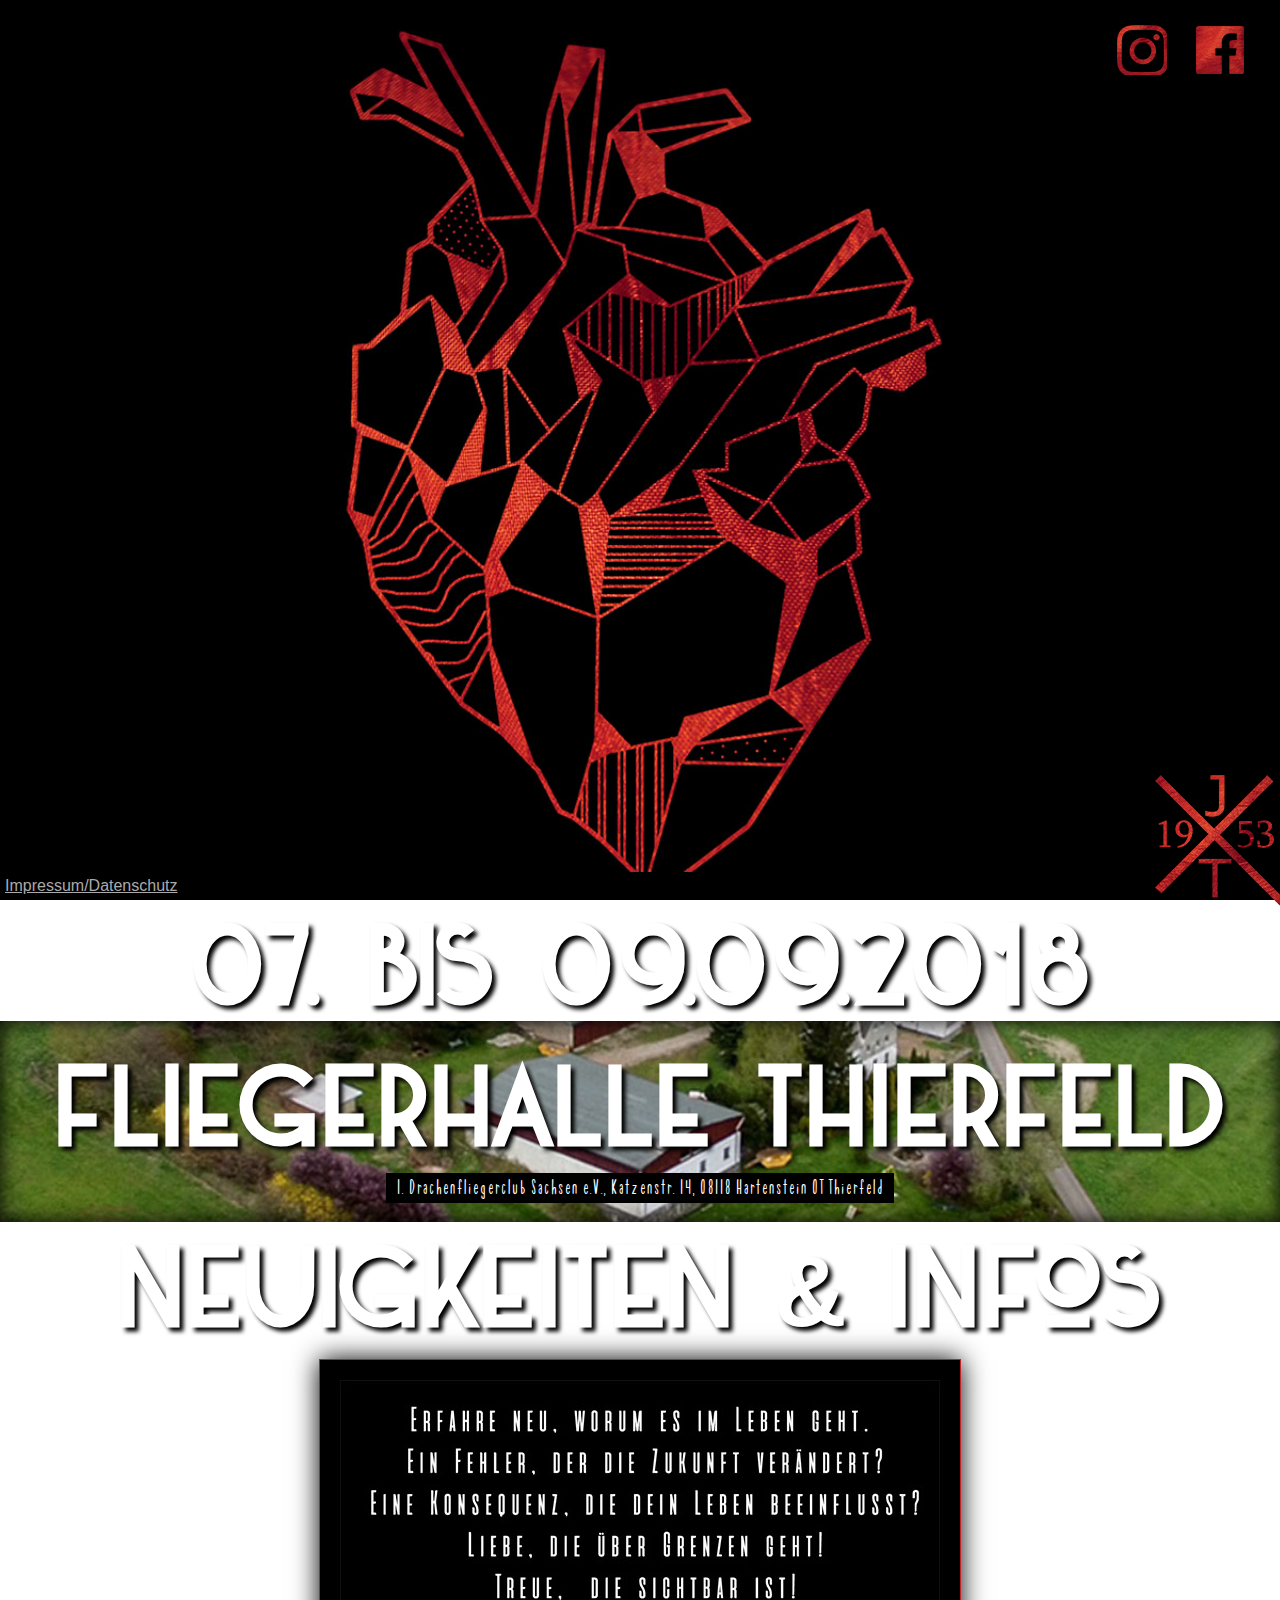
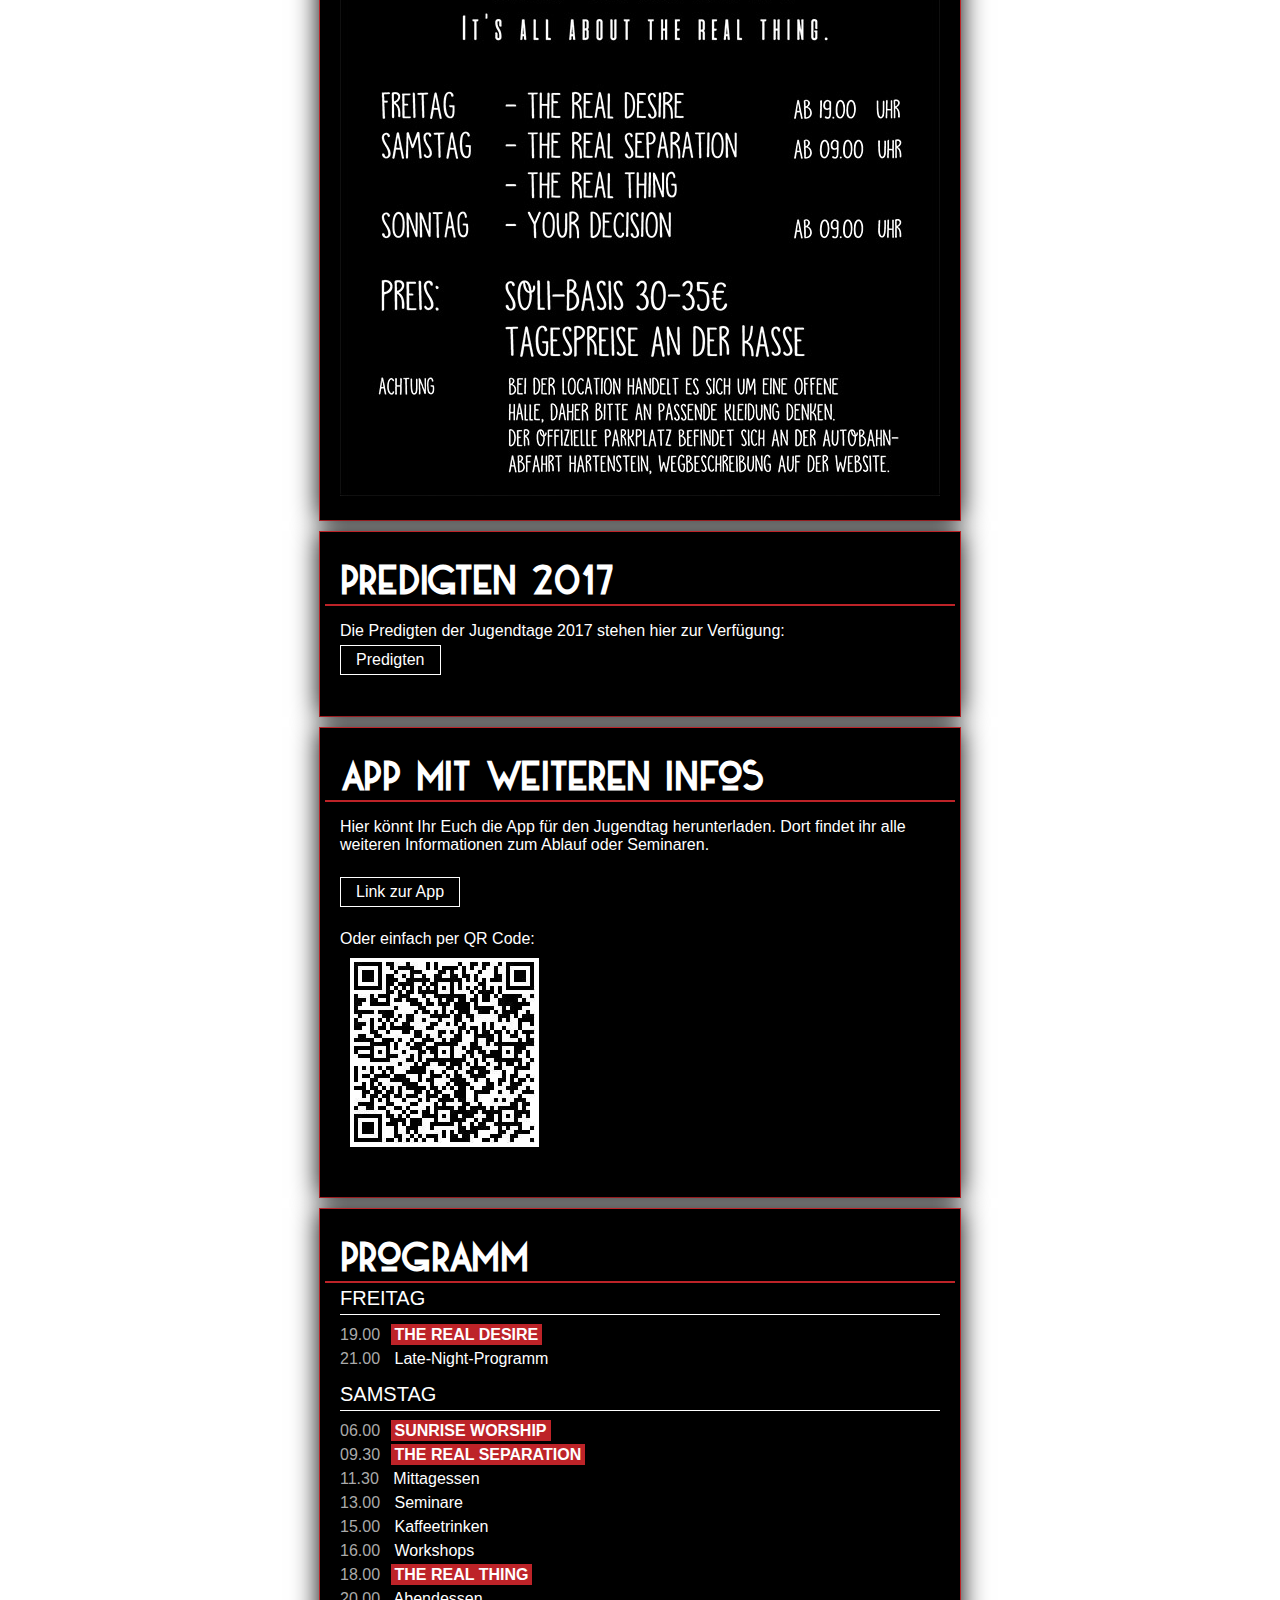
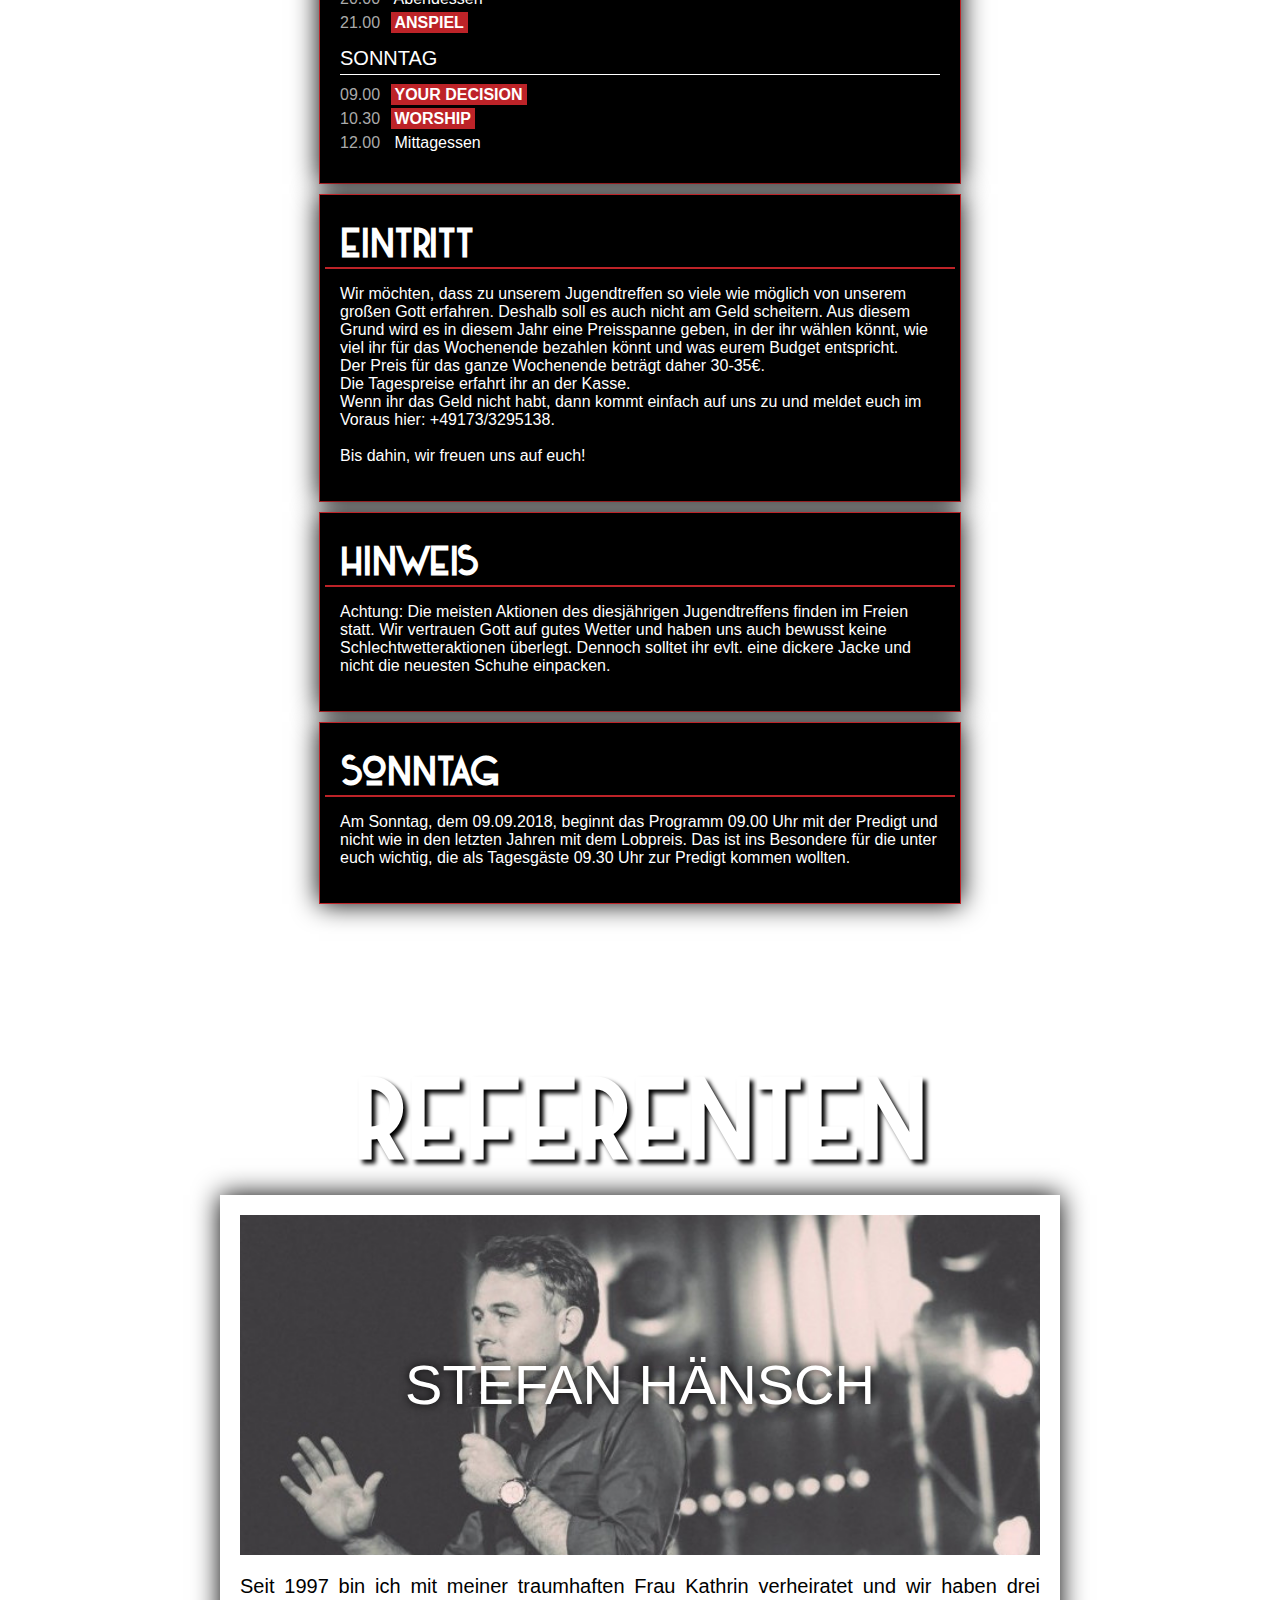
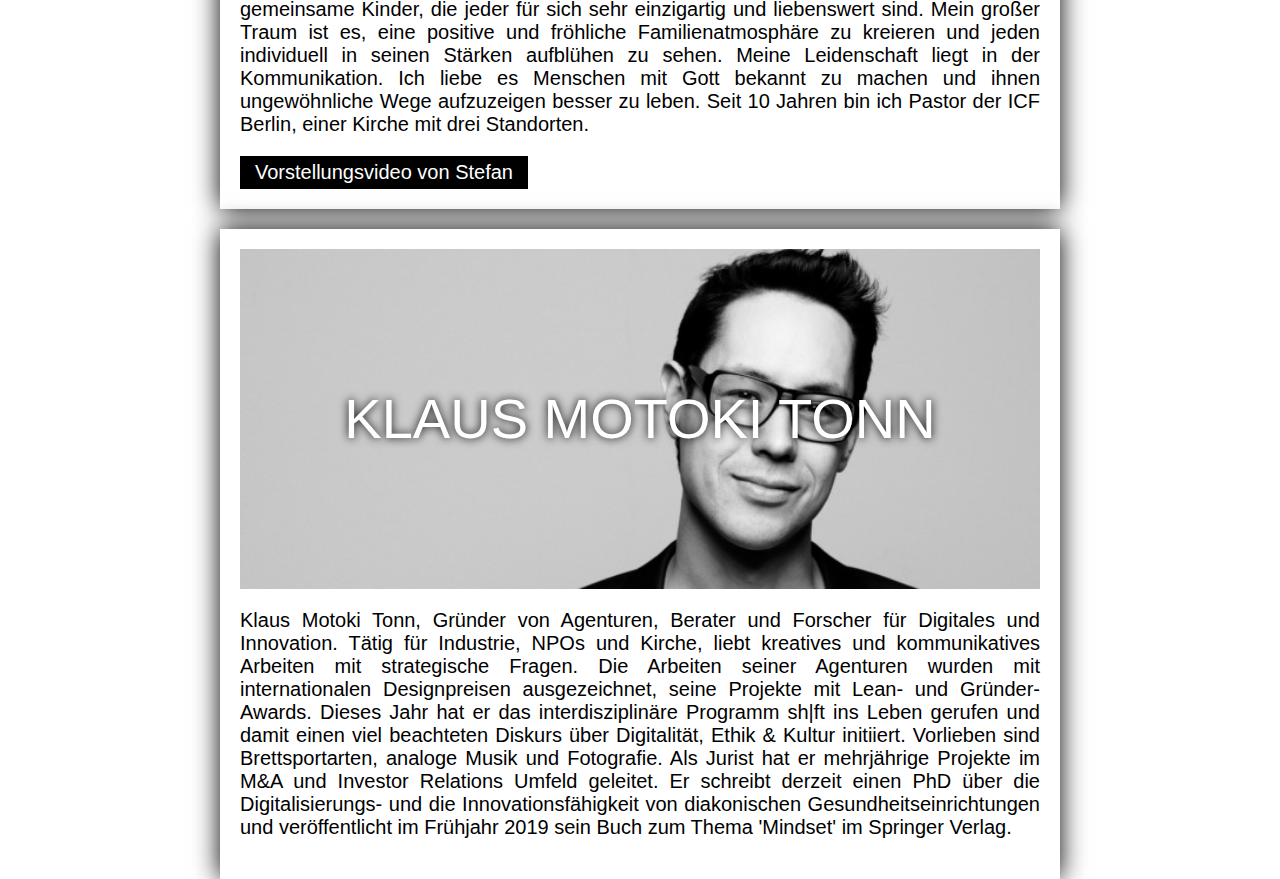
<file: index.html>
<!DOCTYPE html>

<html xmlns="http://www.w3.org/1999/xhtml" lang="de" xml:lang="de">

<head>
  <title>THE REAL THING - Thierfelder Jugendtreffen 2018</title>
  <meta http-equiv="content-type" content="text/html; charset=utf-8">
  <meta name="author" content="Jonas Keidel" />
  <meta name="description" content="Thierfelder Jugendtreffen" />
  <meta name="keywords" content="Thierfelder, Jugendtreffen, Thierfeld, Jugendtreffen">
  <meta name="robots" content="index" />
  <link href='css/style.css' rel='stylesheet' type='text/css'>
  <meta content='width=500, initial-scale=0.6, maximum-scale=0.6, minimum-scale=0.6' name='viewport'>
  <script
    src="https://code.jquery.com/jquery-3.1.1.min.js"
    integrity="sha256-hVVnYaiADRTO2PzUGmuLJr8BLUSjGIZsDYGmIJLv2b8="
    crossorigin="anonymous"></script>
  <script type="text/javascript">
    (function($) {
        $.fn.goTo = function() {
            $('html, body').animate({
                scrollTop: $(this).offset().top + 'px'
            }, 'medium');
            return this; // for chaining...
        }
    })(jQuery);
  </script>
</head>

<body>
  <div class="section" id="first">
    <div id="banner"></div>
    <div id="scroll_down"><a href="javascript:$('#infos').goTo();">weiter</a></div>
  </div>
  <div class="section" id="infos">
    <h1 class="text white">07. bis 09.09.2018</h1>
    <div id="where">
      <h1>Fliegerhalle Thierfeld</h1>
      <span class="small bg_black">
        1. Drachenfliegerclub Sachsen e.V., Katzenstr. 14, 08118 Hartenstein OT Thierfeld
      </span>
    </div>
  </div>
  <div class="section" id="news">
    <h1 class="text white">Neuigkeiten & Infos</h1>
    <div class="news flyer">
      <img src="img/info.jpg" alt="infos" />
    </div>
    <div class="news">
      <h3>Predigten 2017</h3>
      <p>
      	Die Predigten der Jugendtage 2017 stehen hier zur Verfügung: <br />
	<a href="https://drive.google.com/open?id=0Bx_Yhp3ymkGoY19Bcy05elBsek0">Predigten</a>
      </p>
    </div>
    <div class="news">
      <h3>App mit weiteren Infos</h3>
      <p>
      	Hier könnt Ihr Euch die App für den Jugendtag herunterladen. Dort findet 
	      ihr alle weiteren Informationen zum Ablauf oder Seminaren.<br />
	      <br />
	      <a href="https://apps-eu01.app-controller.net/d718ec37-ece2-443b-b5aa-3b4db2e976a0/app/index.html">Link zur App</a>
	      <br /><br />
        Oder einfach per QR Code: <br />
        <img id="qr" src="img/qr.jpg" alt="QR Code" />
      </p>
    </div>
    <div class="news">
      <h3>Programm</h3>
      <span class="programm_day">Freitag</span>
      <ul class="programm">
        <li>
          <span class="programm_time">19.00</span>
          <b>THE REAL DESIRE</b>
        </li>
        <li>
          <span class="programm_time">21.00</span>
          Late-Night-Programm
        </li>
      </ul>
      <span class="programm_day">Samstag</span>
      <ul class="programm">
        <li>
          <span class="programm_time">06.00</span>
          <b>SUNRISE WORSHIP</b>
        </li>
        <li>
          <span class="programm_time">09.30</span>
          <b>THE REAL SEPARATION</b>
        </li>
        <li>
          <span class="programm_time">11.30</span>
          Mittagessen
        </li>
        <li>
          <span class="programm_time">13.00</span>
          Seminare
        </li>
        <li>
          <span class="programm_time">15.00</span>
          Kaffeetrinken
        </li>
        <li>
          <span class="programm_time">16.00</span>
          Workshops
        </li>
        <li>
          <span class="programm_time">18.00</span>
          <b>THE REAL THING</b>
        </li>
        <li>
          <span class="programm_time">20.00</span>
          Abendessen
        </li>
        <li>
          <span class="programm_time">21.00</span>
          <b>ANSPIEL</b>
        </li>
      </ul>
      <span class="programm_day">Sonntag</span>
      <ul class="programm">
        <li>
          <span class="programm_time">09.00</span>
          <b>YOUR DECISION</b>
        </li>
        <li>
          <span class="programm_time">10.30</span>
          <b>WORSHIP</b>
        </li>
        <li>
          <span class="programm_time">12.00</span>
          Mittagessen
        </li>
      </ul>
    </div>
    <div class="news">
      <h3>Eintritt</h3>
      <p>
      Wir möchten, dass zu unserem Jugendtreffen so viele wie möglich von
      unserem großen Gott erfahren. Deshalb soll es auch nicht am Geld
      scheitern. Aus diesem Grund wird es in diesem Jahr eine Preisspanne geben,
      in der ihr wählen könnt, wie viel ihr für das Wochenende bezahlen könnt
      und was eurem Budget entspricht.<br />
      Der Preis für das ganze Wochenende beträgt daher 30-35€.<br />
      Die Tagespreise erfahrt ihr an der Kasse.<br />
      Wenn ihr das Geld nicht habt, dann kommt einfach auf uns zu und meldet
      euch im Voraus hier: +49173/3295138.<br /><br />
      Bis dahin, wir freuen uns auf euch!
      </p>
    </div>
    <div class="news">
      <h3>Hinweis</h3>
      <p>
      Achtung: Die meisten Aktionen des diesjährigen Jugendtreffens finden im
      Freien statt. Wir vertrauen Gott auf gutes Wetter und haben uns auch
      bewusst keine Schlechtwetteraktionen überlegt. Dennoch solltet ihr evlt.
      eine dickere Jacke und nicht die neuesten Schuhe einpacken.
      </p>
    </div>
    <div class="news">
      <h3>Sonntag</h3>
      <p>
      Am Sonntag, dem 09.09.2018, beginnt das Programm 09.00 Uhr mit der Predigt
      und nicht wie in den letzten Jahren mit dem Lobpreis. Das ist ins
      Besondere für die unter euch wichtig, die als Tagesgäste 09.30 Uhr zur
      Predigt kommen wollten.
      </p>
    </div>
  </div>
  <div class="section" id="referenten">
    <h1 class="text white">Referenten</h1>
    <div class="referent">
      <div class="referent_header stefan">Stefan Hänsch</div>
      <p>
        Seit 1997 bin ich mit meiner traumhaften Frau Kathrin verheiratet und
        wir haben drei gemeinsame Kinder, die jeder für sich sehr einzigartig
        und liebenswert sind. Mein großer Traum ist es, eine positive und
        fröhliche Familienatmosphäre zu kreieren und jeden individuell in seinen
        Stärken aufblühen zu sehen. Meine Leidenschaft liegt in der
        Kommunikation. Ich liebe es Menschen mit Gott bekannt zu machen und
        ihnen ungewöhnliche Wege aufzuzeigen besser zu leben. Seit 10 Jahren bin
        ich Pastor der ICF Berlin, einer Kirche mit drei Standorten.
      </p>
      <a href="https://drive.google.com/open?id=1l83xk_Bjz_n0a2u5t3sWmMAaDXFy0yhA">
        Vorstellungsvideo von Stefan
      </a>
    </div>
    <div class="referent">
      <div class="referent_header motoki">Klaus Motoki Tonn</div>
      <p>
        Klaus Motoki Tonn, Gründer von Agenturen, Berater und Forscher für
        Digitales und Innovation. Tätig für Industrie, NPOs und Kirche, liebt
        kreatives und kommunikatives Arbeiten mit strategische Fragen. Die
        Arbeiten seiner Agenturen wurden mit internationalen Designpreisen
        ausgezeichnet, seine Projekte mit Lean- und Gründer-Awards. Dieses Jahr
        hat er das interdisziplinäre Programm sh|ft ins Leben gerufen und damit
        einen viel beachteten Diskurs über Digitalität, Ethik & Kultur
        initiiert. Vorlieben sind Brettsportarten, analoge Musik und Fotografie.
        Als Jurist hat er mehrjährige Projekte im M&A und Investor Relations
        Umfeld geleitet. Er schreibt derzeit einen PhD über die
        Digitalisierungs- und die Innovationsfähigkeit von diakonischen
        Gesundheitseinrichtungen und veröffentlicht im Frühjahr 2019 sein Buch
        zum Thema 'Mindset' im Springer Verlag.
      </p>
    </div>
  </div>
  <div id="footer">
    <a href="/impressum.html">Impressum/Datenschutz</a>
  </div>

  <div id="logo"></div>
  <div id="social">
    <a href="https://www.instagram.com/jugendtreffen_thierfeld">
      <img src="img/instagram.png" alt="Instagram" />
    </a>
    <a href="https://www.facebook.com/thierfeld.jugendtreffen">
      <img src="img/facebook.png" alt="Facebook" />
    </a>
  </div>

<!-- Piwik -->
<script type="text/javascript">
  var _paq = _paq || [];
  /* tracker methods like "setCustomDimension" should be called before "trackPageView" */
  _paq.push(['trackPageView']);
  _paq.push(['enableLinkTracking']);
  (function() {
    var u="//piwik.verfriemlt.de/";
    _paq.push(['setTrackerUrl', u+'piwik.php']);
    _paq.push(['setSiteId', '1']);
    var d=document, g=d.createElement('script'), s=d.getElementsByTagName('script')[0];
    g.type='text/javascript'; g.async=true; g.defer=true; g.src=u+'piwik.js'; s.parentNode.insertBefore(g,s);
  })();
</script>
<noscript><p><img src="//piwik.verfriemlt.de/piwik.php?idsite=1&rec=1" style="border:0;" alt="" /></p></noscript>
<!-- End Piwik Code -->
</body>
</html>
</file>
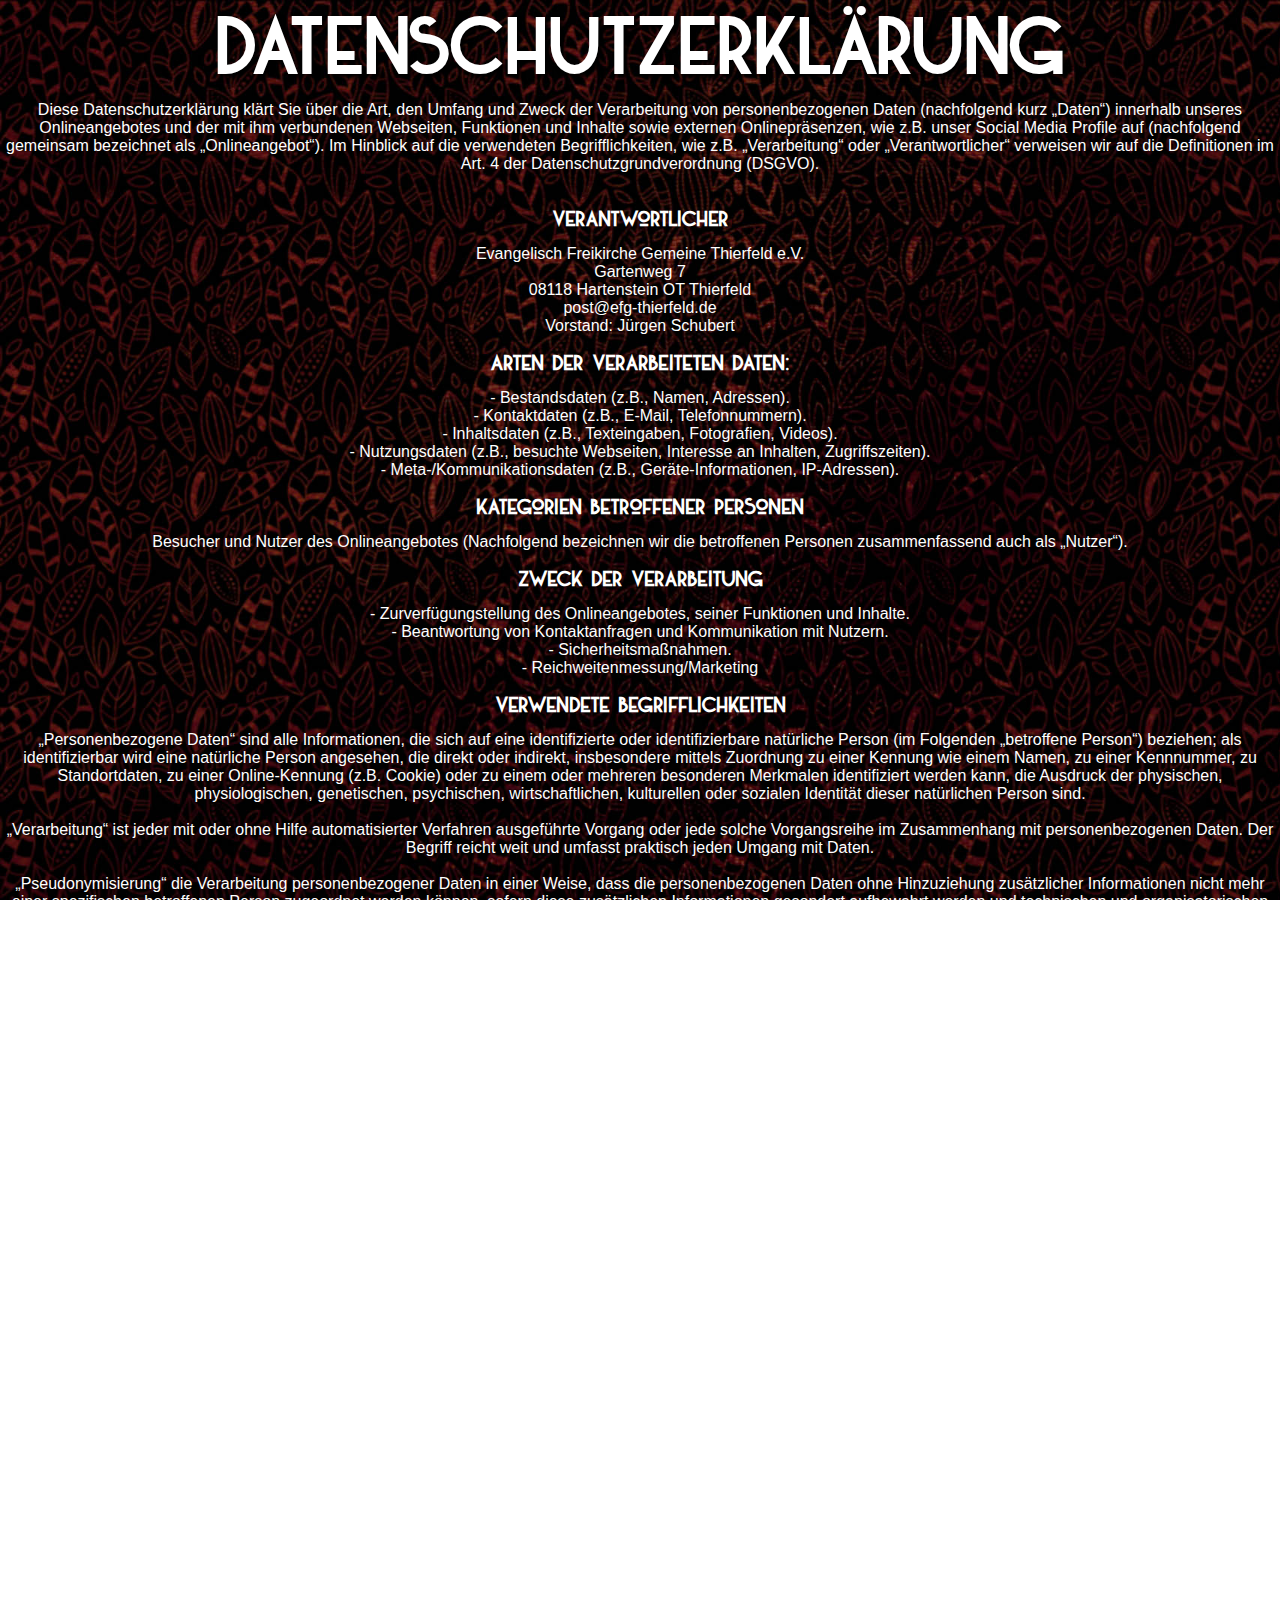
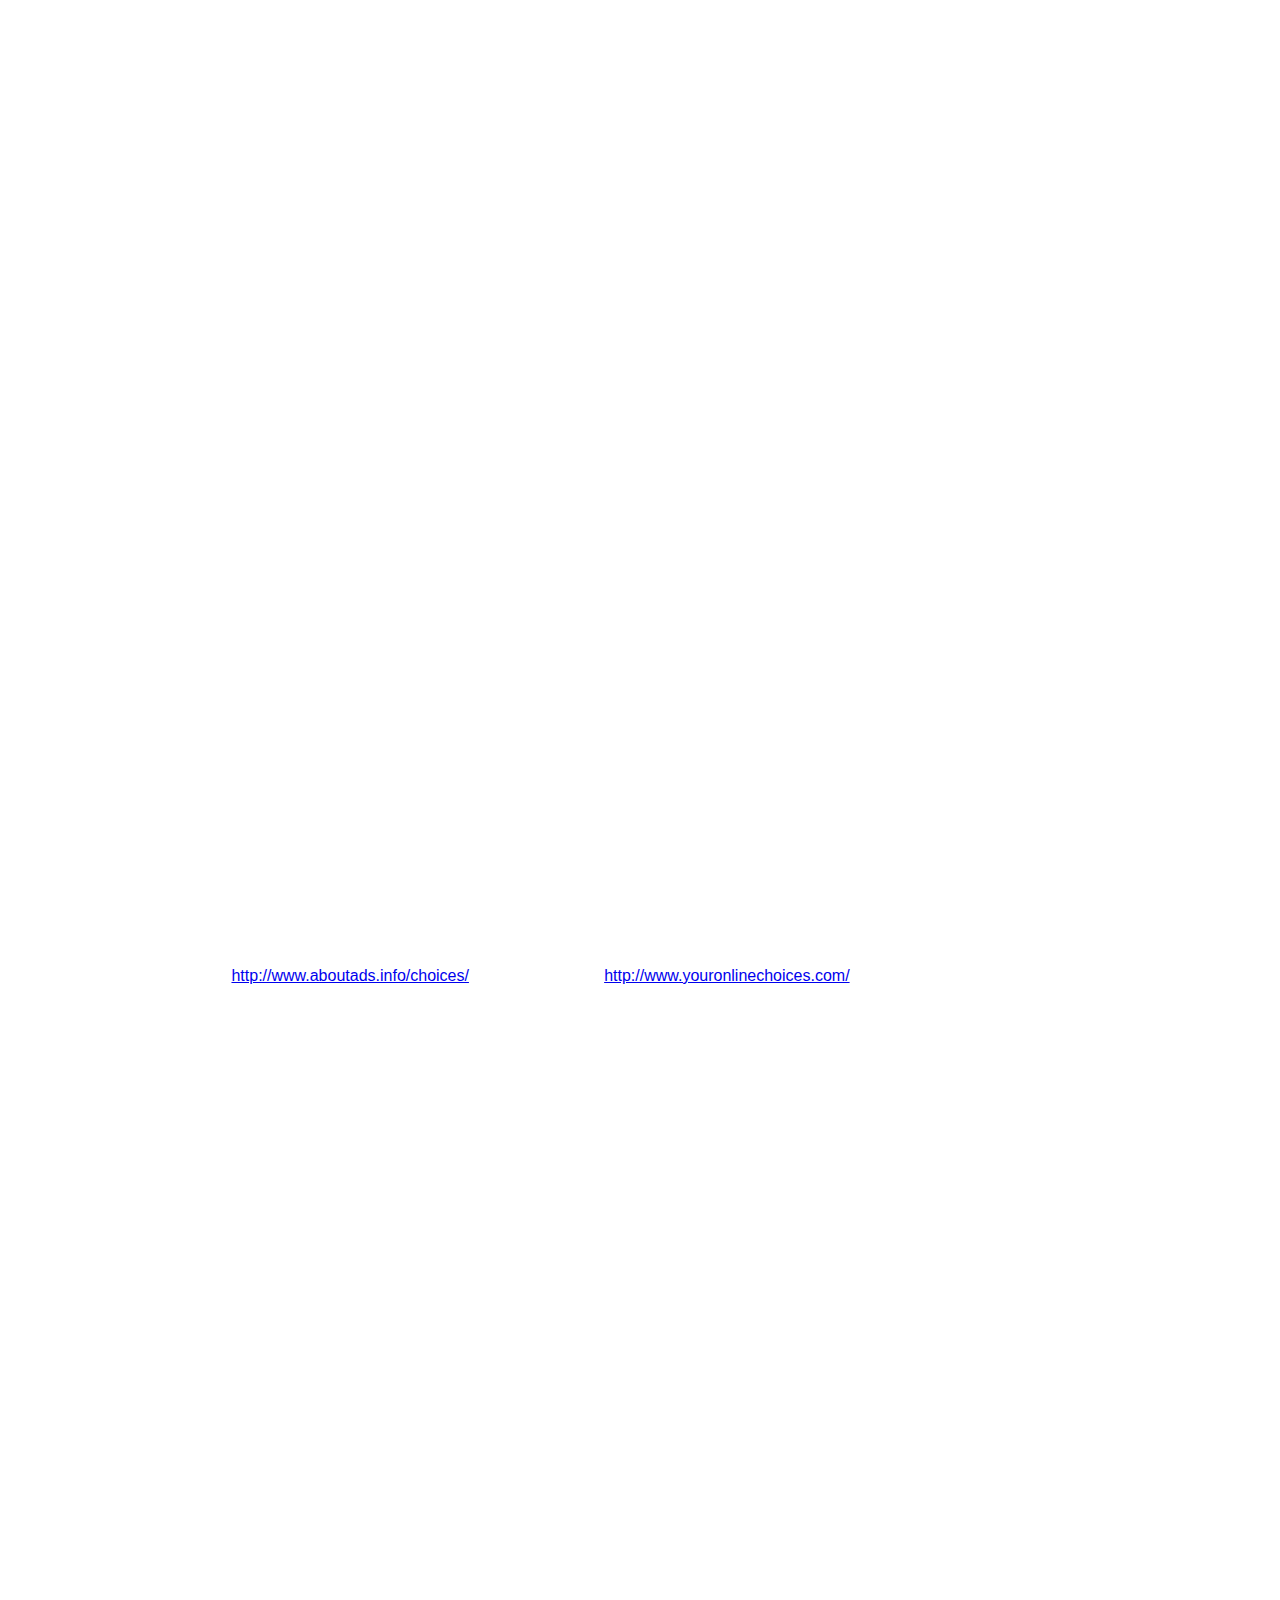
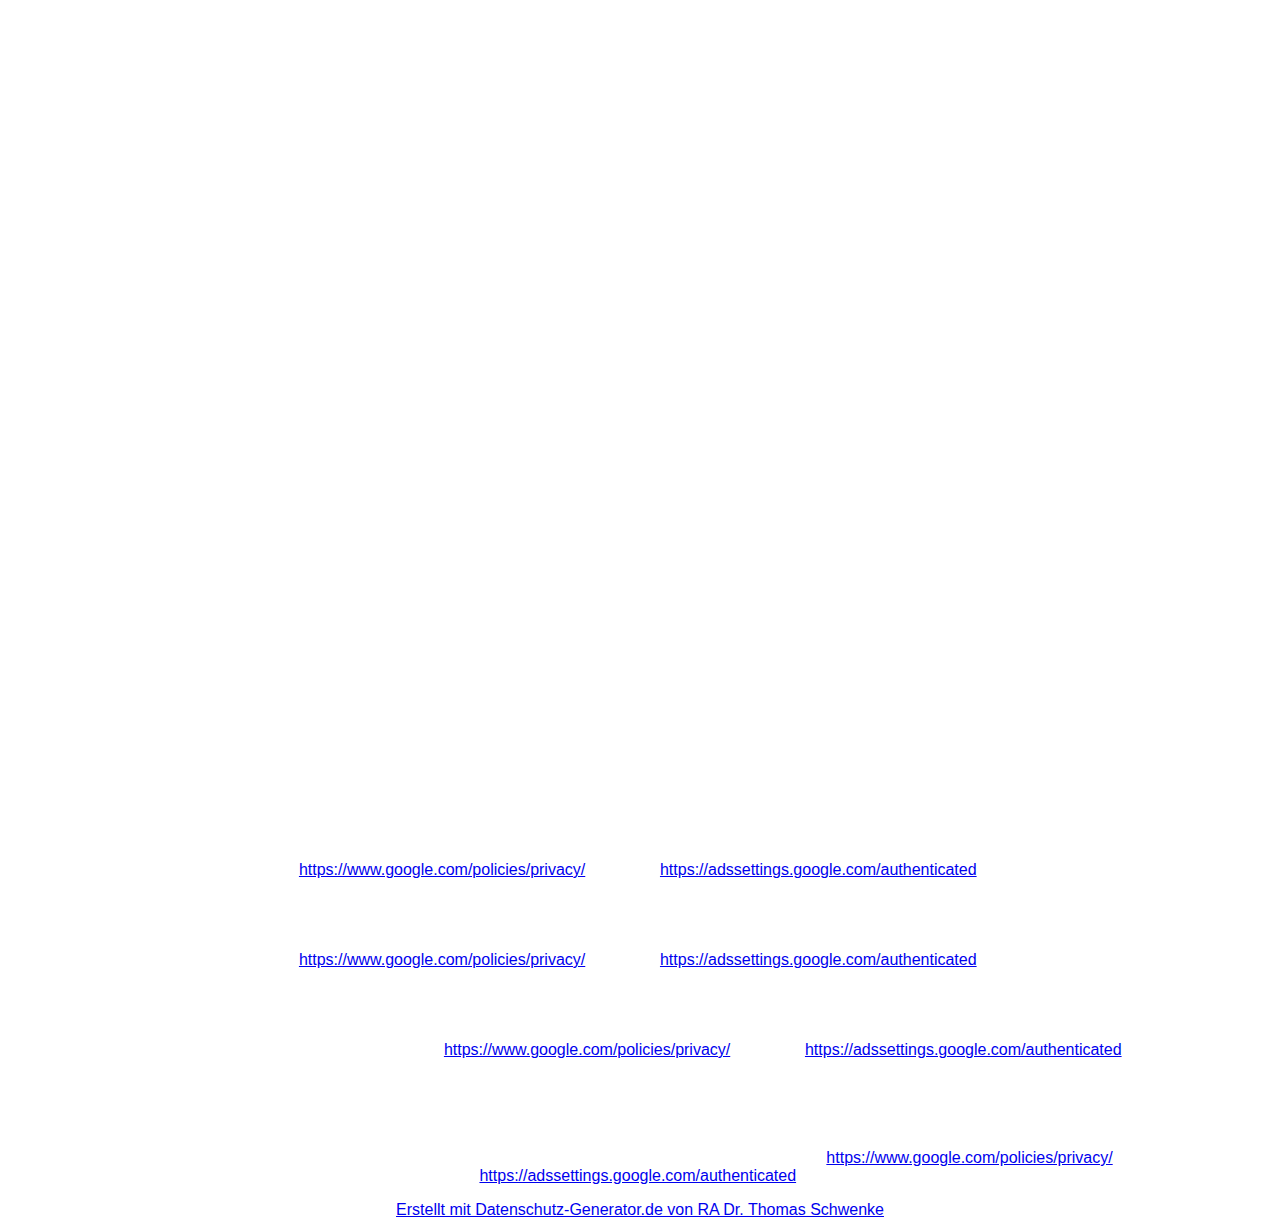
<file: impressum.html>
<!DOCTYPE html>

<html xmlns="http://www.w3.org/1999/xhtml" lang="de" xml:lang="de">

<head>
  <title>THE REAL THING - Thierfelder Jugendtreffen 2018 - Impressum</title>
  <meta http-equiv="content-type" content="text/html; charset=utf-8">
  <meta name="author" content="Jonas Keidel" />
  <meta name="description" content="Thierfelder Jugendtreffen" />
  <meta name="keywords" content="Thierfelder, Jugendtreffen, Thierfeld, Jugendtreffen">
  <meta name="robots" content="index" />
  <link href='css/style.css' rel='stylesheet' type='text/css'>
  <meta content='width=500, initial-scale=0.6, maximum-scale=0.6, minimum-scale=0.6' name='viewport'>
</head>

<body>
  <div class="section" id="datenschutz">
<h2>Datenschutzerklärung</h2><h3 id="dsg-general-intro"></h3><p>Diese Datenschutzerklärung klärt Sie über die Art, den Umfang und Zweck der Verarbeitung von personenbezogenen Daten (nachfolgend kurz „Daten“) innerhalb unseres Onlineangebotes und der mit ihm verbundenen Webseiten, Funktionen und Inhalte sowie externen Onlinepräsenzen, wie z.B. unser Social Media Profile auf (nachfolgend gemeinsam bezeichnet als „Onlineangebot“). Im Hinblick auf die verwendeten Begrifflichkeiten, wie z.B. „Verarbeitung“ oder „Verantwortlicher“ verweisen wir auf die Definitionen im Art. 4 der Datenschutzgrundverordnung (DSGVO).<br>
<br>
</p><h3 id="dsg-general-controller">Verantwortlicher</h3><p><span class="tsmcontroller">Evangelisch Freikirche Gemeine Thierfeld e.V.<br>
Gartenweg 7<br>
08118 Hartenstein OT Thierfeld<br>
post@efg-thierfeld.de<br>
Vorstand: Jürgen Schubert </span></p><h3 id="dsg-general-datatype">Arten der verarbeiteten Daten:</h3><p>-	Bestandsdaten (z.B., Namen, Adressen).<br>
-	Kontaktdaten (z.B., E-Mail, Telefonnummern).<br>
-	Inhaltsdaten (z.B., Texteingaben, Fotografien, Videos).<br>
-	Nutzungsdaten (z.B., besuchte Webseiten, Interesse an Inhalten, Zugriffszeiten).<br>
-	Meta-/Kommunikationsdaten (z.B., Geräte-Informationen, IP-Adressen).<br>
</p><h3 id="dsg-general-datasubjects">Kategorien betroffener Personen</h3><p>Besucher und Nutzer des Onlineangebotes (Nachfolgend bezeichnen wir die betroffenen Personen zusammenfassend auch als „Nutzer“).<br>
</p><h3 id="dsg-general-purpose">Zweck der Verarbeitung</h3><p>-	Zurverfügungstellung des Onlineangebotes, seiner Funktionen und  Inhalte.<br>
-	Beantwortung von Kontaktanfragen und Kommunikation mit Nutzern.<br>
-	Sicherheitsmaßnahmen.<br>
-	Reichweitenmessung/Marketing<br>
<span class="tsmcom"></span></p><h3 id="dsg-general-terms">Verwendete Begrifflichkeiten </h3><p>„Personenbezogene Daten“ sind alle Informationen, die sich auf eine identifizierte oder identifizierbare natürliche Person (im Folgenden „betroffene Person“) beziehen; als identifizierbar wird eine natürliche Person angesehen, die direkt oder indirekt, insbesondere mittels Zuordnung zu einer Kennung wie einem Namen, zu einer Kennnummer, zu Standortdaten, zu einer Online-Kennung (z.B. Cookie) oder zu einem oder mehreren besonderen Merkmalen identifiziert werden kann, die Ausdruck der physischen, physiologischen, genetischen, psychischen, wirtschaftlichen, kulturellen oder sozialen Identität dieser natürlichen Person sind.<br>
<br>
„Verarbeitung“ ist jeder mit oder ohne Hilfe automatisierter Verfahren ausgeführte Vorgang oder jede solche Vorgangsreihe im Zusammenhang mit personenbezogenen Daten. Der Begriff reicht weit und umfasst praktisch jeden Umgang mit Daten.<br>
<br>
„Pseudonymisierung“ die Verarbeitung personenbezogener Daten in einer Weise, dass die personenbezogenen Daten ohne Hinzuziehung zusätzlicher Informationen nicht mehr einer spezifischen betroffenen Person zugeordnet werden können, sofern diese zusätzlichen Informationen gesondert aufbewahrt werden und technischen und organisatorischen Maßnahmen unterliegen, die gewährleisten, dass die personenbezogenen Daten nicht einer identifizierten oder identifizierbaren natürlichen Person zugewiesen werden.<br>
<br>
„Profiling“ jede Art der automatisierten Verarbeitung personenbezogener Daten, die darin besteht, dass diese personenbezogenen Daten verwendet werden, um bestimmte persönliche Aspekte, die sich auf eine natürliche Person beziehen, zu bewerten, insbesondere um Aspekte bezüglich Arbeitsleistung, wirtschaftliche Lage, Gesundheit, persönliche Vorlieben, Interessen, Zuverlässigkeit, Verhalten, Aufenthaltsort oder Ortswechsel dieser natürlichen Person zu analysieren oder vorherzusagen.<br>
<br>
Als „Verantwortlicher“ wird die natürliche oder juristische Person, Behörde, Einrichtung oder andere Stelle, die allein oder gemeinsam mit anderen über die Zwecke und Mittel der Verarbeitung von personenbezogenen Daten entscheidet, bezeichnet.<br>
<br>
„Auftragsverarbeiter“ eine natürliche oder juristische Person, Behörde, Einrichtung oder andere Stelle, die personenbezogene Daten im Auftrag des Verantwortlichen verarbeitet.<br>
</p><h3 id="dsg-general-legalbasis">Maßgebliche Rechtsgrundlagen</h3><p>Nach Maßgabe des Art. 13 DSGVO teilen wir Ihnen die Rechtsgrundlagen unserer Datenverarbeitungen mit. Sofern die Rechtsgrundlage in der Datenschutzerklärung nicht genannt wird, gilt Folgendes: Die Rechtsgrundlage für die Einholung von Einwilligungen ist Art. 6 Abs. 1 lit. a und Art. 7 DSGVO, die Rechtsgrundlage für die Verarbeitung zur Erfüllung unserer Leistungen und Durchführung vertraglicher Maßnahmen sowie Beantwortung von Anfragen ist Art. 6 Abs. 1 lit. b DSGVO, die Rechtsgrundlage für die Verarbeitung zur Erfüllung unserer rechtlichen Verpflichtungen ist Art. 6 Abs. 1 lit. c DSGVO, und die Rechtsgrundlage für die Verarbeitung zur Wahrung unserer berechtigten Interessen ist Art. 6 Abs. 1 lit. f DSGVO. Für den Fall, dass lebenswichtige Interessen der betroffenen Person oder einer anderen natürlichen Person eine Verarbeitung personenbezogener Daten erforderlich machen, dient Art. 6 Abs. 1 lit. d DSGVO als Rechtsgrundlage.</p><h3 id="dsg-general-securitymeasures">Sicherheitsmaßnahmen</h3><p>Wir treffen nach Maßgabe des Art. 32 DSGVO unter Berücksichtigung des Stands der Technik, der Implementierungskosten und der Art, des Umfangs, der Umstände und der Zwecke der Verarbeitung sowie der unterschiedlichen Eintrittswahrscheinlichkeit und Schwere des Risikos für die Rechte und Freiheiten natürlicher Personen, geeignete technische und organisatorische Maßnahmen, um ein dem Risiko angemessenes Schutzniveau zu gewährleisten.<br>
<br>
Zu den Maßnahmen gehören insbesondere die Sicherung der Vertraulichkeit, Integrität und Verfügbarkeit von Daten durch Kontrolle des physischen Zugangs zu den Daten, als auch des sie betreffenden Zugriffs, der Eingabe, Weitergabe, der Sicherung der Verfügbarkeit und ihrer Trennung. Des Weiteren haben wir Verfahren eingerichtet, die eine Wahrnehmung von Betroffenenrechten, Löschung von Daten und Reaktion auf Gefährdung der Daten gewährleisten. Ferner berücksichtigen wir den Schutz personenbezogener Daten bereits bei der Entwicklung, bzw. Auswahl von Hardware, Software sowie Verfahren, entsprechend dem Prinzip des Datenschutzes durch Technikgestaltung und durch datenschutzfreundliche Voreinstellungen (Art. 25 DSGVO).<br>
</p><h3 id="dsg-general-coprocessing">Zusammenarbeit mit Auftragsverarbeitern und Dritten</h3><p>Sofern wir im Rahmen unserer Verarbeitung Daten gegenüber anderen Personen und Unternehmen (Auftragsverarbeitern oder Dritten) offenbaren, sie an diese übermitteln oder ihnen sonst Zugriff auf die Daten gewähren, erfolgt dies nur auf Grundlage einer gesetzlichen Erlaubnis (z.B. wenn eine Übermittlung der Daten an Dritte, wie an Zahlungsdienstleister, gem. Art. 6 Abs. 1 lit. b DSGVO zur Vertragserfüllung erforderlich ist), Sie eingewilligt haben, eine rechtliche Verpflichtung dies vorsieht oder auf Grundlage unserer berechtigten Interessen (z.B. beim Einsatz von Beauftragten, Webhostern, etc.). <br>
<br>
Sofern wir Dritte mit der Verarbeitung von Daten auf Grundlage eines sog. „Auftragsverarbeitungsvertrages“ beauftragen, geschieht dies auf Grundlage des Art. 28 DSGVO.</p><h3 id="dsg-general-thirdparty">Übermittlungen in Drittländer</h3><p>Sofern wir Daten in einem Drittland (d.h. außerhalb der Europäischen Union (EU) oder des Europäischen Wirtschaftsraums (EWR)) verarbeiten oder dies im Rahmen der Inanspruchnahme von Diensten Dritter oder Offenlegung, bzw. Übermittlung von Daten an Dritte geschieht, erfolgt dies nur, wenn es zur Erfüllung unserer (vor)vertraglichen Pflichten, auf Grundlage Ihrer Einwilligung, aufgrund einer rechtlichen Verpflichtung oder auf Grundlage unserer berechtigten Interessen geschieht. Vorbehaltlich gesetzlicher oder vertraglicher Erlaubnisse, verarbeiten oder lassen wir die Daten in einem Drittland nur beim Vorliegen der besonderen Voraussetzungen der Art. 44 ff. DSGVO verarbeiten. D.h. die Verarbeitung erfolgt z.B. auf Grundlage besonderer Garantien, wie der offiziell anerkannten Feststellung eines der EU entsprechenden Datenschutzniveaus (z.B. für die USA durch das „Privacy Shield“) oder Beachtung offiziell anerkannter spezieller vertraglicher Verpflichtungen (so genannte „Standardvertragsklauseln“).</p><h3 id="dsg-general-rightssubject">Rechte der betroffenen Personen</h3><p>Sie haben das Recht, eine Bestätigung darüber zu verlangen, ob betreffende Daten verarbeitet werden und auf Auskunft über diese Daten sowie auf weitere Informationen und Kopie der Daten entsprechend Art. 15 DSGVO.<br>
<br>
Sie haben entsprechend. Art. 16 DSGVO das Recht, die Vervollständigung der Sie betreffenden Daten oder die Berichtigung der Sie betreffenden unrichtigen Daten zu verlangen.<br>
<br>
Sie haben nach Maßgabe des Art. 17 DSGVO das Recht zu verlangen, dass betreffende Daten unverzüglich gelöscht werden, bzw. alternativ nach Maßgabe des Art. 18 DSGVO eine Einschränkung der Verarbeitung der Daten zu verlangen.<br>
<br>
Sie haben das Recht zu verlangen, dass die Sie betreffenden Daten, die Sie uns bereitgestellt haben nach Maßgabe des Art. 20 DSGVO zu erhalten und deren Übermittlung an andere Verantwortliche zu fordern. <br>
<br>
Sie haben ferner gem. Art. 77 DSGVO das Recht, eine Beschwerde bei der zuständigen Aufsichtsbehörde einzureichen.</p><h3 id="dsg-general-revokeconsent">Widerrufsrecht</h3><p>Sie haben das Recht, erteilte Einwilligungen gem. Art. 7 Abs. 3 DSGVO mit Wirkung für die Zukunft zu widerrufen</p><h3 id="dsg-general-object">Widerspruchsrecht</h3><p>Sie können der künftigen Verarbeitung der Sie betreffenden Daten nach Maßgabe des Art. 21 DSGVO jederzeit widersprechen. Der Widerspruch kann insbesondere gegen die Verarbeitung für Zwecke der Direktwerbung erfolgen.</p><h3 id="dsg-general-cookies">Cookies und Widerspruchsrecht bei Direktwerbung</h3><p>Als „Cookies“ werden kleine Dateien bezeichnet, die auf Rechnern der Nutzer gespeichert werden. Innerhalb der Cookies können unterschiedliche Angaben gespeichert werden. Ein Cookie dient primär dazu, die Angaben zu einem Nutzer (bzw. dem Gerät auf dem das Cookie gespeichert ist) während oder auch nach seinem Besuch innerhalb eines Onlineangebotes zu speichern. Als temporäre Cookies, bzw. „Session-Cookies“ oder „transiente Cookies“, werden Cookies bezeichnet, die gelöscht werden, nachdem ein Nutzer ein Onlineangebot verlässt und seinen Browser schließt. In einem solchen Cookie kann z.B. der Inhalt eines Warenkorbs in einem Onlineshop oder ein Login-Status gespeichert werden. Als „permanent“ oder „persistent“ werden Cookies bezeichnet, die auch nach dem Schließen des Browsers gespeichert bleiben. So kann z.B. der Login-Status gespeichert werden, wenn die Nutzer diese nach mehreren Tagen aufsuchen. Ebenso können in einem solchen Cookie die Interessen der Nutzer gespeichert werden, die für Reichweitenmessung oder Marketingzwecke verwendet werden. Als „Third-Party-Cookie“ werden Cookies bezeichnet, die von anderen Anbietern als dem Verantwortlichen, der das Onlineangebot betreibt, angeboten werden (andernfalls, wenn es nur dessen Cookies sind spricht man von „First-Party Cookies“).<br>
<br>
Wir können temporäre und permanente Cookies einsetzen und klären hierüber im Rahmen unserer Datenschutzerklärung auf.<br>
<br>
Falls die Nutzer nicht möchten, dass Cookies auf ihrem Rechner gespeichert werden, werden sie gebeten die entsprechende Option in den Systemeinstellungen ihres Browsers zu deaktivieren. Gespeicherte Cookies können in den Systemeinstellungen des Browsers gelöscht werden. Der Ausschluss von Cookies kann zu Funktionseinschränkungen dieses Onlineangebotes führen.<br>
<br>
Ein genereller Widerspruch gegen den Einsatz der zu Zwecken des Onlinemarketing eingesetzten Cookies kann bei einer Vielzahl der Dienste, vor allem im Fall des Trackings, über die US-amerikanische Seite <a href="http://www.aboutads.info/choices/">http://www.aboutads.info/choices/</a> oder die EU-Seite <a href="http://www.youronlinechoices.com/">http://www.youronlinechoices.com/</a> erklärt werden. Des Weiteren kann die Speicherung von Cookies mittels deren Abschaltung in den Einstellungen des Browsers erreicht werden. Bitte beachten Sie, dass dann gegebenenfalls nicht alle Funktionen dieses Onlineangebotes genutzt werden können.</p><h3 id="dsg-general-erasure">Löschung von Daten</h3><p>Die von uns verarbeiteten Daten werden nach Maßgabe der Art. 17 und 18 DSGVO gelöscht oder in ihrer Verarbeitung eingeschränkt. Sofern nicht im Rahmen dieser Datenschutzerklärung ausdrücklich angegeben, werden die bei uns gespeicherten Daten gelöscht, sobald sie für ihre Zweckbestimmung nicht mehr erforderlich sind und der Löschung keine gesetzlichen Aufbewahrungspflichten entgegenstehen. Sofern die Daten nicht gelöscht werden, weil sie für andere und gesetzlich zulässige Zwecke erforderlich sind, wird deren Verarbeitung eingeschränkt. D.h. die Daten werden gesperrt und nicht für andere Zwecke verarbeitet. Das gilt z.B. für Daten, die aus handels- oder steuerrechtlichen Gründen aufbewahrt werden müssen.<br>
<br>
Nach gesetzlichen Vorgaben in Deutschland, erfolgt die Aufbewahrung insbesondere für 10 Jahre gemäß §§ 147 Abs. 1 AO, 257 Abs. 1 Nr. 1 und 4, Abs. 4 HGB (Bücher, Aufzeichnungen, Lageberichte, Buchungsbelege, Handelsbücher, für Besteuerung relevanter Unterlagen, etc.) und 6 Jahre gemäß § 257 Abs. 1 Nr. 2 und 3, Abs. 4 HGB (Handelsbriefe). <br>
<br>
Nach gesetzlichen Vorgaben in Österreich erfolgt die Aufbewahrung insbesondere für 7 J gemäß § 132 Abs. 1 BAO (Buchhaltungsunterlagen, Belege/Rechnungen, Konten, Belege, Geschäftspapiere, Aufstellung der Einnahmen und Ausgaben, etc.), für 22 Jahre im Zusammenhang mit Grundstücken und für 10 Jahre bei Unterlagen im Zusammenhang mit elektronisch erbrachten Leistungen, Telekommunikations-, Rundfunk- und Fernsehleistungen, die an Nichtunternehmer in EU-Mitgliedstaaten erbracht werden und für die der Mini-One-Stop-Shop (MOSS) in Anspruch genommen wird.</p><p></p><h3 id="dsg-organisation">  Erbringung unserer satzungs- und geschäftsgemäßen Leistungen</h3><p></p><p><span class="ts-muster-content">Wir verarbeiten die Daten unserer Mitglieder, Unterstützer, Interessenten, Kunden oder sonstiger Personen entsprechend Art. 6 Abs. 1 lit. b. DSGVO, sofern wir ihnen gegenüber vertragliche Leistungen anbieten oder im Rahmen bestehender geschäftlicher Beziehung, z.B. gegenüber Mitgliedern, tätig werden oder selbst Empfänger von Leistungen und Zuwendungen sind. Im Übrigen verarbeiten wir die Daten betroffener Personen gem. Art. 6 Abs. 1 lit. f. DSGVO auf Grundlage unserer berechtigten Interessen, z.B. wenn es sich um administrative Aufgaben oder Öffentlichkeitsarbeit handelt.<br>
<br>
Die hierbei verarbeiteten Daten, die Art, der Umfang und der Zweck und die Erforderlichkeit ihrer Verarbeitung bestimmen sich nach dem zugrundeliegenden Vertragsverhältnis. Dazu gehören grundsätzlich Bestands- und Stammdaten der Personen (z.B., Name, Adresse, etc.), als auch die Kontaktdaten (z.B., E-Mailadresse, Telefon, etc.), die Vertragsdaten (z.B., in Anspruch genommene Leistungen, mitgeteilte Inhalte und Informationen, Namen von Kontaktpersonen) und sofern wir zahlungspflichtige Leistungen oder Produkte anbieten, Zahlungsdaten (z.B., Bankverbindung, Zahlungshistorie, etc.).<br>
<br>
Wir löschen Daten, die zur Erbringung unserer satzungs- und geschäftsmäßigen Zwecke nicht mehr erforderlich sind. Dies bestimmt sich entsprechend der jeweiligen Aufgaben und vertraglichen Beziehungen. Im Fall geschäftlicher Verarbeitung bewahren wir die Daten so lange auf, wie sie zur Geschäftsabwicklung, als auch im Hinblick auf etwaige Gewährleistungs- oder Haftungspflichten relevant sein können. Die Erforderlichkeit der Aufbewahrung der Daten wird alle drei Jahre überprüft; im Übrigen gelten die gesetzlichen Aufbewahrungspflichten.</span></p><p></p><h3 id="dsg-hostingprovider">Hosting und E-Mail-Versand</h3><p></p><p><span class="ts-muster-content">Die von uns in Anspruch genommenen Hosting-Leistungen dienen der Zurverfügungstellung der folgenden Leistungen: Infrastruktur- und Plattformdienstleistungen, Rechenkapazität, Speicherplatz und Datenbankdienste, E-Mail-Versand, Sicherheitsleistungen sowie technische Wartungsleistungen, die wir zum Zwecke des Betriebs dieses Onlineangebotes einsetzen. <br>
<br>
Hierbei verarbeiten wir, bzw. unser Hostinganbieter Bestandsdaten, Kontaktdaten, Inhaltsdaten, Vertragsdaten, Nutzungsdaten, Meta- und Kommunikationsdaten von Kunden, Interessenten und Besuchern dieses Onlineangebotes auf Grundlage unserer berechtigten Interessen an einer effizienten und sicheren Zurverfügungstellung dieses Onlineangebotes gem. Art. 6 Abs. 1 lit. f DSGVO i.V.m. Art. 28 DSGVO (Abschluss Auftragsverarbeitungsvertrag).</span></p><p></p><h3 id="dsg-logfiles">Erhebung von Zugriffsdaten und Logfiles</h3><p></p><p><span class="ts-muster-content">Wir, bzw. unser Hostinganbieter, erhebt auf Grundlage unserer berechtigten Interessen im Sinne des Art. 6 Abs. 1 lit. f. DSGVO Daten über jeden Zugriff auf den Server, auf dem sich dieser Dienst befindet (sogenannte Serverlogfiles). Zu den Zugriffsdaten gehören Name der abgerufenen Webseite, Datei, Datum und Uhrzeit des Abrufs, übertragene Datenmenge, Meldung über erfolgreichen Abruf, Browsertyp nebst Version, das Betriebssystem des Nutzers, Referrer URL (die zuvor besuchte Seite), IP-Adresse und der anfragende Provider.<br>
<br>
Logfile-Informationen werden aus Sicherheitsgründen (z.B. zur Aufklärung von Missbrauchs- oder Betrugshandlungen) für die Dauer von maximal 7 Tagen gespeichert und danach gelöscht. Daten, deren weitere Aufbewahrung zu Beweiszwecken erforderlich ist, sind bis zur endgültigen Klärung des jeweiligen Vorfalls von der Löschung ausgenommen.</span></p><p></p><h3 id="dsg-socialmedia">Onlinepräsenzen in sozialen Medien</h3><p></p><p><span class="ts-muster-content">Wir unterhalten Onlinepräsenzen innerhalb sozialer Netzwerke und Plattformen, um mit den dort aktiven Kunden, Interessenten und Nutzern kommunizieren und sie dort über unsere Leistungen informieren zu können. Beim Aufruf der jeweiligen Netzwerke und Plattformen gelten die Geschäftsbedingungen und die Datenverarbeitungsrichtlinien deren jeweiligen Betreiber. <br>
<br>
Soweit nicht anders im Rahmen unserer Datenschutzerklärung angegeben, verarbeiten wir die Daten der Nutzer sofern diese mit uns innerhalb der sozialen Netzwerke und Plattformen kommunizieren, z.B. Beiträge auf unseren Onlinepräsenzen verfassen oder uns Nachrichten zusenden.</span></p><p></p><h3 id="dsg-thirdparty-einleitung">Einbindung von Diensten und Inhalten Dritter</h3><p></p><p><span class="ts-muster-content">Wir setzen innerhalb unseres Onlineangebotes auf Grundlage unserer berechtigten Interessen (d.h. Interesse an der Analyse, Optimierung und wirtschaftlichem Betrieb unseres Onlineangebotes im Sinne des Art. 6 Abs. 1 lit. f. DSGVO) Inhalts- oder Serviceangebote von Drittanbietern ein, um deren Inhalte und Services, wie z.B. Videos oder Schriftarten einzubinden (nachfolgend einheitlich bezeichnet als “Inhalte”). <br>
<br>
Dies setzt immer voraus, dass die Drittanbieter dieser Inhalte, die IP-Adresse der Nutzer wahrnehmen, da sie ohne die IP-Adresse die Inhalte nicht an deren Browser senden könnten. Die IP-Adresse ist damit für die Darstellung dieser Inhalte erforderlich. Wir bemühen uns nur solche Inhalte zu verwenden, deren jeweilige Anbieter die IP-Adresse lediglich zur Auslieferung der Inhalte verwenden. Drittanbieter können ferner so genannte Pixel-Tags (unsichtbare Grafiken, auch als "Web Beacons" bezeichnet) für statistische oder Marketingzwecke verwenden. Durch die "Pixel-Tags" können Informationen, wie der Besucherverkehr auf den Seiten dieser Website ausgewertet werden. Die pseudonymen Informationen können ferner in Cookies auf dem Gerät der Nutzer gespeichert werden und unter anderem technische Informationen zum Browser und Betriebssystem, verweisende Webseiten, Besuchszeit sowie weitere Angaben zur Nutzung unseres Onlineangebotes enthalten, als auch mit solchen Informationen aus anderen Quellen verbunden werden.</span></p><p></p><h3 id="dsg-thirdparty-youtube">Youtube</h3><p></p><p><span class="ts-muster-content">Wir binden die Videos der Plattform “YouTube” des Anbieters Google LLC, 1600 Amphitheatre Parkway, Mountain View, CA 94043, USA, ein. Datenschutzerklärung: <a target="_blank" href="https://www.google.com/policies/privacy/">https://www.google.com/policies/privacy/</a>, Opt-Out: <a target="_blank" href="https://adssettings.google.com/authenticated">https://adssettings.google.com/authenticated</a>.</span></p><p></p><h3 id="dsg-thirdparty-googlefonts">Google Fonts</h3><p></p><p><span class="ts-muster-content">Wir binden die Schriftarten ("Google Fonts") des Anbieters Google LLC, 1600 Amphitheatre Parkway, Mountain View, CA 94043, USA, ein. Datenschutzerklärung: <a target="_blank" href="https://www.google.com/policies/privacy/">https://www.google.com/policies/privacy/</a>, Opt-Out: <a target="_blank" href="https://adssettings.google.com/authenticated">https://adssettings.google.com/authenticated</a>.</span></p><p></p><h3 id="dsg-thirdparty-googlerecaptcha">Google ReCaptcha</h3><p></p><p><span class="ts-muster-content">Wir binden die Funktion zur Erkennung von Bots, z.B. bei Eingaben in Onlineformularen ("ReCaptcha") des Anbieters Google LLC, 1600 Amphitheatre Parkway, Mountain View, CA 94043, USA, ein. Datenschutzerklärung: <a target="_blank" href="https://www.google.com/policies/privacy/">https://www.google.com/policies/privacy/</a>, Opt-Out: <a target="_blank" href="https://adssettings.google.com/authenticated">https://adssettings.google.com/authenticated</a>.</span></p><p></p><h3 id="dsg-thirdparty-googlemaps">Google Maps</h3><p></p><p><span class="ts-muster-content">Wir binden die Landkarten des Dienstes “Google Maps” des Anbieters Google LLC, 1600 Amphitheatre Parkway, Mountain View, CA 94043, USA, ein. Zu den verarbeiteten Daten können insbesondere IP-Adressen und Standortdaten der Nutzer gehören, die jedoch nicht ohne deren Einwilligung (im Regelfall im Rahmen der Einstellungen ihrer Mobilgeräte vollzogen), erhoben werden. Die Daten können in den USA verarbeitet werden. Datenschutzerklärung: <a target="_blank" href="https://www.google.com/policies/privacy/">https://www.google.com/policies/privacy/</a>, Opt-Out: <a target="_blank" href="https://adssettings.google.com/authenticated">https://adssettings.google.com/authenticated</a>.</span></p><a href="https://datenschutz-generator.de" class="dsg1-5" rel="nofollow" target="_blank">Erstellt mit Datenschutz-Generator.de von RA Dr. Thomas Schwenke</a>
  </div>
</body>
</html>
</file>
<file: css/style.css>
@font-face {
    font-family: 'dk_kaikouraregular';
    src: url('dk_kaikoura-webfont.woff2') format('woff2'),
         url('dk_kaikoura-webfont.woff') format('woff');
    font-weight: normal;
    font-style: normal;

}

@font-face {
    font-family: 'tulipregular';
    src: url('tulip_demo-webfont.woff2') format('woff2'),
         url('tulip_demo-webfont.woff') format('woff');
    font-weight: normal;
    font-style: normal;

}

body, html {
  padding: 0;
  margin: 0;
  height: 100%;
  width: 100%;
  background-image: url(../img/bg.jpg);
  -webkit-background-size: cover;
  -moz-background-size: cover;
  -o-background-size: cover;
  background-size: cover;
  background-attachment: fixed;
  font-family: 'tulipregular', sans-serif;
}

/* COLORS
orange: #e47725
light-orange: #eca167;
*/

div.section {
  width: 100%;
  text-align: center;
}

@keyframes heartbeat {
  0% {background-size: 50%;}
  20% {background-size: 51%;}
  40% {background-size: 50%;}
  60% {background-size: 51%;}
  80% {background-size: 50%;}
  100% {background-size: 50%;}
}

div.section#first {
  height: 100%;
  position: relative;
  background-color: #000;
  background-image: url(../img/banner.jpg);
  background-position: center center;
  background-repeat: no-repeat;
  background-size: 50%;
  animation-name: heartbeat;
  animation-duration: 2s;
  animation-iteration-count: infinite;
  animation-timing-function: ease-in-out;
}
div.section#first div#scroll_down {
  position: absolute;
  bottom: 30px;
  left: 50%;
  display: block;
  width: 100px;
  margin-left: -50px;
  font-size: 40px;
  background-color: #bd2328;
  color: #000;
  font-family: 'tulipregular', sans-serif;
  display: none;
}
div.section#first div#scroll_down a {
  color: #000;
  text-decoration: none;
  -webkit-transition: 1s -webkit-color linear;
  -moz-transition: 1s -moz-color linear;
  -moz-transition: 1s color linear;
  -ms-transition: 1s -ms-color linear;
  -o-transition: 1s -o-color linear;
  transition: 1s color linear, 1s -webkit-color linear;
}
div.section#first div#scroll_down a:hover {
  color: #fff;
}
div#news {
  margin-bottom: 150px;
}

h1, h2, h3 {
  font-family: 'dk_kaikouraregular', sans-serif;
  padding: 0px;
  margin: 0px;
}
h1, h2 {
  text-shadow: 4px 4px 4px #000;
}
h1 {
  font-size: 100px;
}
h2 {
  font-size: 70px;
}
.small {
  font-size: 20px;
}
.bg_black {
  background-color: #000;
  padding: 5px 10px;
}

.text.white {
  color: #fff;
}
.text.black {
  color: #000;
}
.text.orange {
  color: #e47725;
}

div.section#infos div#where {
  background-image: url('../img/fliegerhalle.jpg');
  background-position: center center;
  background-repeat: no-repeat;
  -webkit-background-size: cover;
  -moz-background-size: cover;
  -o-background-size: cover;
  background-size: cover;
  color: #fff;
  font-size: 40px;
  padding: 20px;
  -moz-box-shadow: inset 0 0 20px #000000;
  -webkit-box-shadow: inset 0 0 20px #000000;
  box-shadow: inset 0 0 20px #000000;
}

div.section#news div.news {
  padding: 20px;
  overflow: auto;
  max-width: 600px;
  margin: 10px auto;
  background-color: #000;
  color: #fff;
  text-align: left;
  -webkit-box-shadow: 0px 0px 25px 0px rgba(0,0,0,1);
  -moz-box-shadow: 0px 0px 25px 0px rgba(0,0,0,1);
  box-shadow: 0px 0px 25px 0px rgba(0,0,0,1);
  font-family: sans-serif;
  border: solid 1px #bd2328;
}
div.section#news div.news h3 {
  font-size: 36px;
  border-bottom: solid 2px #bd2328;
  text-shadow: none;
  margin: 0px -15px;
  padding: 4px 15px;
}
div.section#news div.news p a {
  display: inline-block;
  padding: 5px 15px;
  margin: 5px 5px 5px 0px;
  border: solid 1px #fff;
  color: #fff;
  text-decoration: none;
}
div.section#news div.news p a:hover {
  background-color: #bd2328;
}

div.section#referenten div.referent {
  padding: 20px;
  overflow: auto;
  max-width: 800px;
  margin: 20px auto;
  background-color: #fff;
  -webkit-box-shadow: 0px 0px 25px 0px rgba(0,0,0,1);
  -moz-box-shadow: 0px 0px 25px 0px rgba(0,0,0,1);
  box-shadow: 0px 0px 25px 0px rgba(0,0,0,1);
  font-family: sans-serif;
  text-align: justify;
  font-size: 20px;
}
div.section#referenten div.referent div.referent_header {
  font-size: 56px;
  line-height: 340px;
  text-shadow: 0px 0px 10px #000;
  text-transform: uppercase;
  color: #fff;
  height: 340px;
  background-position: top center;
  background-repeat: no-repeat;
  -webkit-background-size: cover;
  -moz-background-size: cover;
  -o-background-size: cover;
  background-size: cover;
  text-align: center;
}
div.section#referenten div.referent div.referent_header.motoki {
  background-image: url('../img/referenten/motoki.jpg');
}
div.section#referenten div.referent div.referent_header.stefan {
  background-image: url('../img/referenten/stefan.jpg');
}
div.section#referenten div.referent a {
  display: inline-block;
  padding: 5px 15px;
  color: #fff;
  background-color: #000;
  text-decoration: none;
  transition: box-shadow 0.5s ease-in-out, background-color 0.5s;
}
div.section#referenten div.referent a:hover {
  box-shadow: 0px 0px 10px 0px rgba(0,0,0,1);
  background-color: #bd2328;
}

div.section#zeiten div.times ul {
  list-style-type: none;
  margin: 0;
  padding: 0;
}
div.section#zeiten div.times ul li {
  text-align: center;
  font-size: 30px;
  color: #fff;
}
div.section#datenschutz {
  color: #fff;
  font-family: Arial, sans-serif;
}
div#footer {
  background-color: #000;
  width: 100%;
  padding: 5px;
  position: fixed;
  bottom: 0;
  left: 0;
}
div#footer a {
  font-size: 16px;
  color: #aaa;
  font-family: Arial, sans-serif;
}

div#logo {
  background-image: url(../img/logo.png);
  width: 150px;
  height: 150px;
  position: fixed;
  bottom: -8px;
  right: -8px;
}
div#social {
  position: absolute;
  top: 25px;
  right: 10px;
}
div#social a {
  margin-right: 25px;
  text-decoration: none;
  -webkit-transition: 1s -webkit-filter linear;
  -moz-transition: 1s -moz-filter linear;
  -moz-transition: 1s filter linear;
  -ms-transition: 1s -ms-filter linear;
  -o-transition: 1s -o-filter linear;
  transition: 1s filter linear, 1s -webkit-filter linear;
}
div#social a:hover {
  filter: brightness(200%);
}

img#qr {
  border: solid 4px #fff;
  margin: 10px;
}

span.programm_day {
  font-size: 20px;
  text-transform: uppercase;
  border-bottom: solid 1px #fff;
  padding: 4px 0px;
  margin-bottom: 4px;
  display: block;
}
ul.programm {
  padding: 0;
  margin: 8px 0px;
  list-style-type: none;
}
ul.programm li {
  line-height: 24px;
}
ul.programm li span.programm_time {
  color: #aaa;
  margin-right: 10px;
}
ul.programm li b {
  background-color: #bd2328;
  padding: 2px 4px;
  margin-left: -4px;
}

@media screen and (max-width: 800px) {
  div.section#first div#banner {
    width: 100%;
    left: 0%;
    margin-left: 0;
  }
}

@media screen and (max-width: 650px) {
  div.section#referenten div.referent {
    margin: 20px 20px;
  }
  div.section#first div#scroll_down {
    display: block;
  }
  div.section#referenten div.referent div.referent_left {
    float: none;
    width: 100%;
    height: 400px;
  }
  div.section#referenten div.referent div.referent_right {
    margin-left: 0px;
  }
  div.section#referenten div.referent div.referent_right b {
    font-size: 54px;
  }
}
</file>
